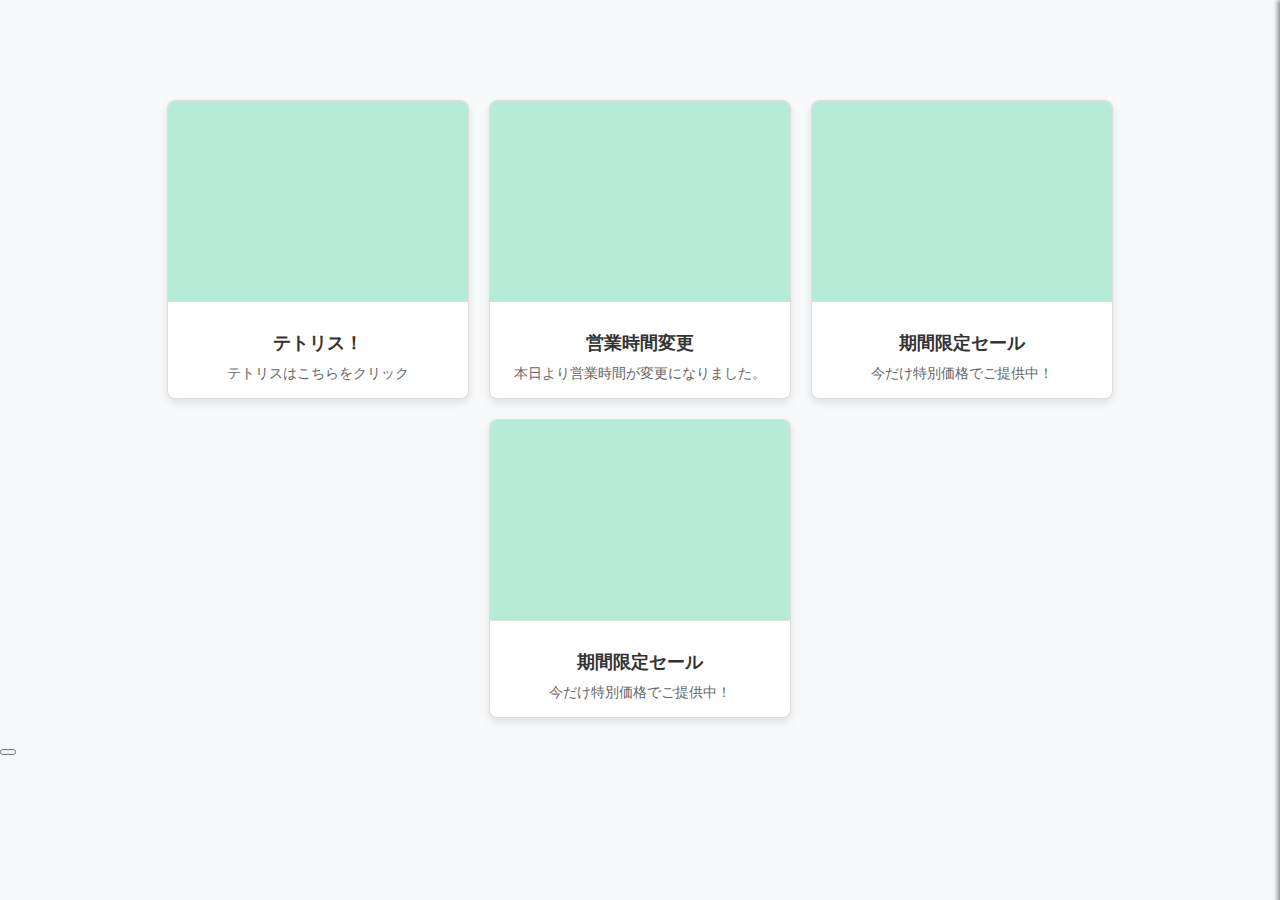
<file: index.html>
<!DOCTYPE html>
<html lang="ja">
<head>
    <meta charset="UTF-8">
    <meta name="viewport" content="width=device-width, initial-scale=1.0">
    <title>お知らせアニメーション</title>
    <style>
        body {
            font-family: Arial, sans-serif;
            margin: 0;
            padding: 0;
            background-color: #f8f9fa;
        }

        .announcement-container {
            display: flex;
            flex-wrap: wrap;
            justify-content: center;
            gap: 20px;
            padding: 20px;
            animation: fadeIn 1.5s ease-out forwards;
        }

        .announcement {
            position: relative;
            width: 300px;
            border: 1px solid #ddd;
            border-radius: 8px;
            overflow: hidden;
            box-shadow: 0 4px 8px rgba(0, 0, 0, 0.1);
            background-color: #fff;
            transition: transform 0.3s ease, box-shadow 0.3s ease;
        }

        .announcement:hover {
            transform: scale(1.05);
            box-shadow: 0 6px 12px rgba(0, 0, 0, 0.2);
        }

        .announcement img {
            width: 100%;
            height: auto;
            border-bottom: 1px solid #ddd;
        }

        .announcement-content {
            padding: 15px;
            text-align: center;
        }

        .announcement-content h3 {
            font-size: 18px;
            color: #333;
            margin: 10px 0;
        }

        .announcement-content p {
            font-size: 14px;
            color: #666;
            margin: 0;
        }

        header {
          position: fixed;
          top: 0;
          width: 100%;
          padding: 20px;
          display: flex;
          justify-content: center; /* ヘッダーの中央に配置 */
          align-items: center; /* 縦方向の中央揃え */
          background-color: #333;
          color: white;
          font-size: 30px;
          opacity: 0;
          transform: translateY(-20px);
          animation: fadeIn 1.5s ease-out forwards;
        }

        @keyframes fadeIn {
          0% {
            opacity: 0;
            transform: translateY(-20px);
          }
          100% {
            opacity: 1;
            transform: translateY(0);
          }
        }

        main {
          margin-top: 100px; /* ヘッダーの高さを考慮 */
          padding: 20px;
        }

        .announcement-container {
          margin-top: 80px; /* コンテナ全体を下に移動 */
        }

        header .search-btn {
          padding: 6px 12px;
          background-color: #333;
          color: white;
          border: none;
          border-radius: 5px;
          cursor: pointer;
          font-size: 0.5em;
          transition: background-color 0.3s;
        }

        header .search-btn:hover {
          background-color: #444;
        }

        header .menu-btn {
        padding: 6px 12px;
        background-color: #333;
        color: white;
        border: none;
        border-radius: 5px;
        cursor: pointer;
        font-size: 0.5em;
        transition: background-color 0.3s;
        }
        header .menu-btn:hover {
            background-color: #444;
        }

        header.title {
          margin-right: 20px; /* テキストとボタンの間にスペース */
        }

        .search-input {
            margin-left: 20px;
            padding: 7px 8px;
            border: 1px solid #ddd;
            border-radius: 5px;
            font-size: 0.5em;
            width: 200px;
            transition: width 0.3s ease;
        }

        .search-input:focus {
            outline: none;
            border-color: #5e5856;
        }

        .menu {
            position: fixed;
            top: 0;
            right: -250px; /* メニューを右側に隠す */
            width: 250px;
            height: 100%;
            background-color: #444;
            color: white;
            box-shadow: -2px 0px 5px rgba(0, 0, 0, 0.5);
            transition: right 0.3s ease;
            padding-top: 50px;
            z-index: 50;
        }

        .menu ul {
            list-style: none;
            padding: 0;
            margin: 0;
        }

        .menu ul li {
            padding: 15px;
            text-align: center;
        }

        .menu ul li a {
            color: white;
            text-decoration: none;
            font-size: 18px;
            display: block;
        }

        .menu ul li a:hover {
            background-color: #333;
}
    </style>

</head>
<body>
<header>
    <div class="title">Aososo blog</div>
    <button class="search-btn">
        <img src="search-btn.png" alt="検索ボタン">
    </button>
    <button class="menu-btn">
        <img src="menu-btn.png" alt="メニューボタン">
    </button>
    <input type="text" id="search-input" class="search-input" placeholder="検索..." style="display: none;">
</header>

<div class="menu" id="menu"> <!-- メニュー部分を追加 -->
    <ul>
        <li><a href="#">ホーム</a></li>
        <li><a href="#">お知らせ</a></li>
        <li><a href="#">お問い合わせ</a></li>
        <li><a href="#">設定</a></li>
    </ul>
</div>

<div class="announcement-container">
    <div class="announcement">
        <img src="datachef_unicolor.png" alt="お知らせ1">
        <div class="announcement-content">
            <h3>テトリス！</h3>
            <p>テトリスはこちらをクリック</p>
        </div>
    </div>
    <div class="announcement">
        <img src="datachef_unicolor.png" alt="お知らせ2">
        <div class="announcement-content">
            <h3>営業時間変更</h3>
            <p>本日より営業時間が変更になりました。</p>
        </div>
    </div>
    <div class="announcement">
        <img src="datachef_unicolor.png" alt="お知らせ3">
        <div class="announcement-content">
            <h3>期間限定セール</h3>
            <p>今だけ特別価格でご提供中！</p>
        </div>
    </div>
    <div class="announcement">
        <img src="datachef_unicolor.png" alt="お知らせ4">
        <div class="announcement-content">
            <h3>期間限定セール</h3>
            <p>今だけ特別価格でご提供中！</p>
        </div>
    </div>
</div>
<button class="search-button">
    <i class="fas fa-search"></i>

    <script>
        document.querySelector('.search-btn').addEventListener('click', function() {
            const searchInput = document.getElementById('search-input');
            searchInput.style.display = (searchInput.style.display === 'none' || searchInput.style.display === '') ? 'inline-block' : 'none';
        });

        document.getElementById('search-input').addEventListener('input', function() {
            const searchText = this.value.toLowerCase();
            const announcements = document.querySelectorAll('.announcement');

            announcements.forEach(function(announcement) {
                const content = announcement.querySelector('.announcement-content p').textContent.toLowerCase();
                if (content.includes(searchText)) {
                    announcement.style.display = 'block'; // 一致する場合は表示
                } else {
                    announcement.style.display = 'none'; // 一致しない場合は非表示
                }
            });
        });

        document.querySelector('.menu-btn').addEventListener('click', function() {
            const menu = document.getElementById('menu');
            if (menu.style.right === '0px') {
                menu.style.right = '-250px'; // メニューを隠す
            } else {
                menu.style.right = '0'; // メニューを表示
            }
        });
        // 全ての .announcement 要素を取得
        const announcements = document.querySelectorAll('.announcement');

        // 各 .announcement 要素にクリックイベントを追加
        announcements.forEach((announcement, index) => {
            announcement.addEventListener('click', () => {
                // 各お知らせに対応したページパスを指定
                const pages = [
                    'Tetoris.html', // お知らせ1のページ
                    'hours-change.html', // お知らせ2のページ
                    'sale-limited.html', // お知らせ3のページ
                    'sale-limited2.html' // お知らせ4のページ
                ];

                // 該当するページに遷移
                window.location.href = pages[index];
            });
        });


    </script>


</body>
</html>
</file>
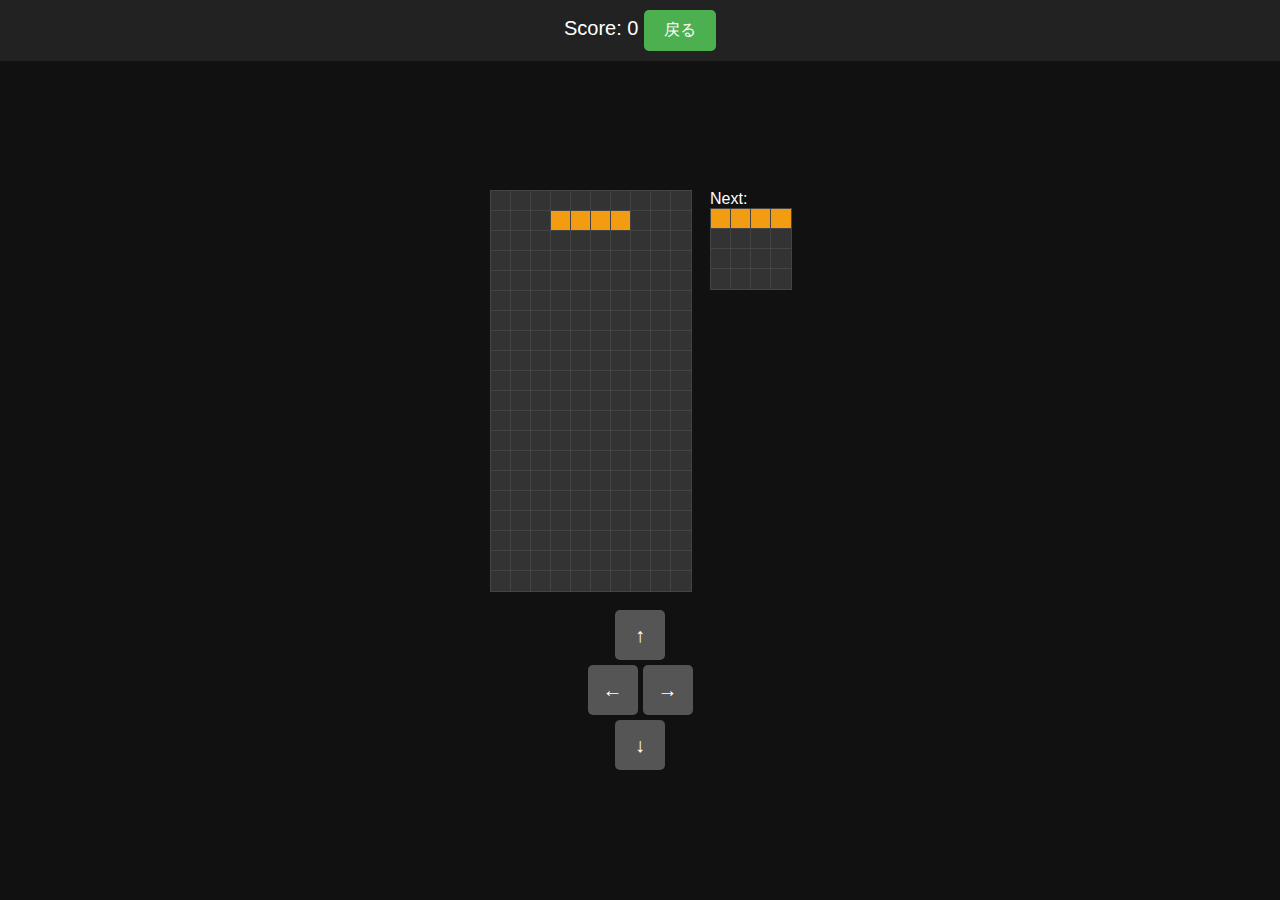
<file: Tetoris.html>
<!DOCTYPE html>
<html lang="en">
<head>
  <meta charset="UTF-8">
  <meta name="viewport" content="width=device-width, initial-scale=1.0">
  <title>Tetris Game</title>
  <link rel="stylesheet" href="Tetoris.css">
</head>
<body>
  <div id="container">
    <div id="score-container">
      <span id="score">Score: 0</span>
      <button id="existing-button">戻る</button>
    </div>
    <div id="game-container">
      <div id="playfield"></div>
      <div id="next-block-container">
        <span>Next:</span>
        <div id="next-field"></div>
      </div>
    </div>
    <div id="game-over">
      <div class="overlay">
        <h1>Game Over!</h1>
        <button id="retry-button">Retry</button>
      </div>
    </div>
    <div id="controller">
      <div id="controller-row">
        <button id="up-button">↑</button>
      </div>
      <div id="controller-row">
        <button id="left-button">←</button>
        <button id="right-button">→</button>
      </div>
      <div id="controller-row">
        <button id="down-button">↓</button>
      </div>
    </div>
  </div>
  <script src="Tetoris.js"></script>
</body>
</html>
</file>
<file: Tetoris.css>
body {
  font-family: Arial, sans-serif;
  display: flex;
  justify-content: center;
  align-items: center;
  height: 100vh;
  margin: 0;
  background-color: #111;
  color: #fff;
}

#container {
  display: flex;
  flex-direction: column;
  align-items: center;
}

#game-container {
  display: flex;
  gap: 20px;
  position: relative;
}

#playfield, #next-field {
  display: grid;
  background-color: #222;
}

#playfield {
  grid-template-rows: repeat(20, 20px);
  grid-template-columns: repeat(10, 20px);
}

#next-field {
  grid-template-rows: repeat(4, 20px);
  grid-template-columns: repeat(4, 20px);
}

.cell {
  width: 20px;
  height: 20px;
  background-color: #333;
  border: 1px solid #444;
}

.cell.active {
  background-color: #f39c12;
}

.cell.fixed {
  background-color: #3498db;
}

#score-container {
  position: fixed;
  top: 0;
  left: 0;
  width: 100%;
  background-color: #222;
  color: white;
  text-align: center;
  padding: 10px 0;
  font-size: 20px;
  z-index: 1000;
}

#game-container {
  margin-top: 60px;
  display: flex;
  gap: 20px;
  position: relative;
}

#existing-button {
  padding: 10px 20px;
  font-size: 16px;
  cursor: pointer;
  border: none;
  background-color: #4CAF50;
  color: white;
  border-radius: 5px;
  transition: background-color 0.3s;
}

#existing-button:hover {
  background-color: #45a049;
}

#game-over {
  position: absolute;
  top: 0;
  left: 0;
  width: 100%;
  height: 100%;
  background-color: rgba(0, 0, 0, 0.7);
  display: none;
  justify-content: center;
  align-items: center;
}

#game-over .overlay {
  text-align: center;
}

#game-over h1 {
  font-size: 36px;
  margin-bottom: 20px;
}

#game-over button {
  padding: 10px 20px;
  font-size: 18px;
  cursor: pointer;
  border: none;
  background-color: #e74c3c;
  color: white;
  border-radius: 5px;
}

#controller {
  margin-top: 20px;
  display: flex;
  flex-direction: column;
  align-items: center;
  gap: 5px;
}

#controller-row {
  display: flex;
  gap: 5px;
  justify-content: center;
}

#controller button {
  width: 50px;
  height: 50px;
  font-size: 20px;
  background-color: #555;
  color: white;
  border: none;
  border-radius: 5px;
  cursor: pointer;
}

#controller button:hover {
  background-color: #666;
}
</file>
